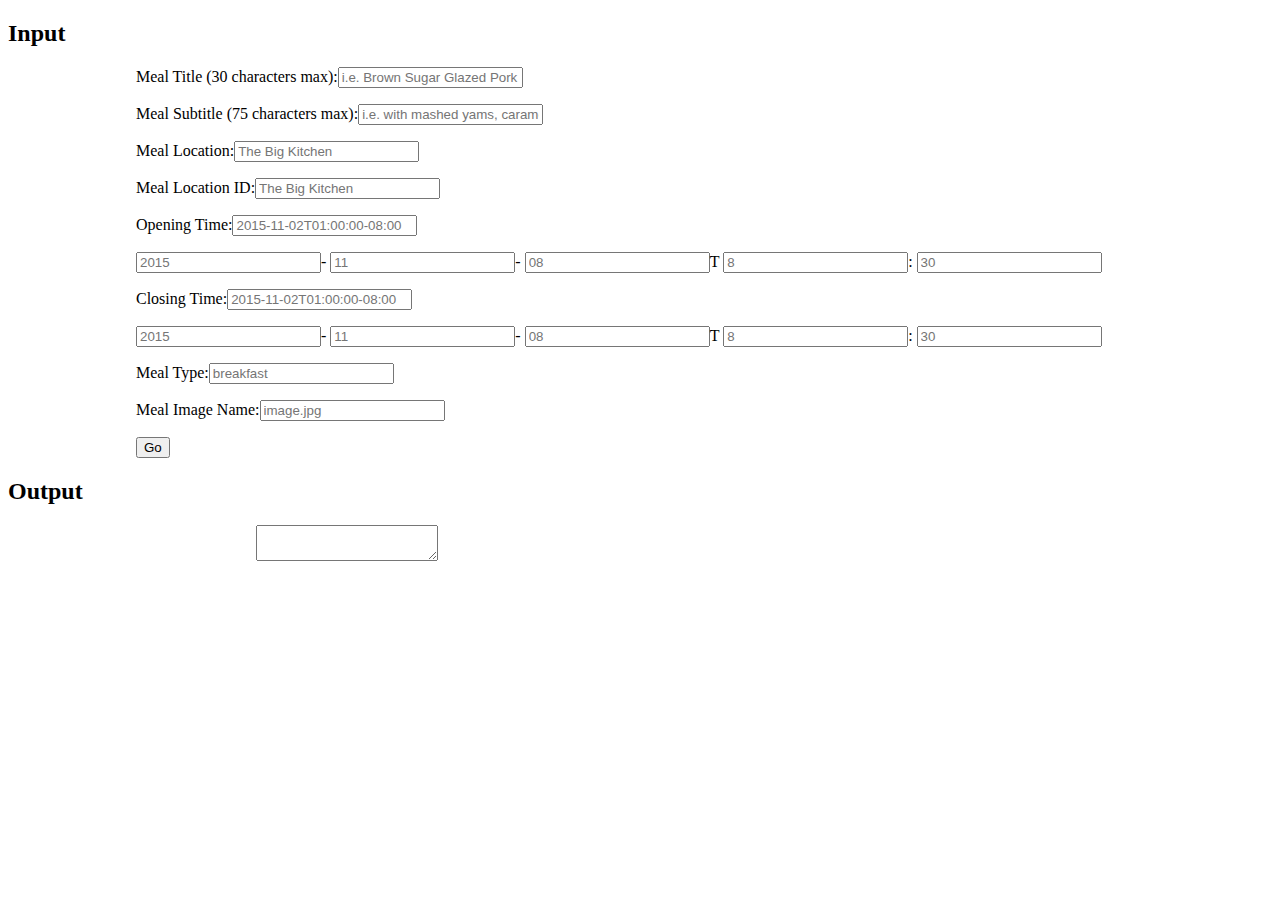
<file: web/food database maker/index.html>
<!DOCTYPE html>
<html>
	<head>
	    <meta charset="utf-8">
    	<meta http-equiv="X-UA-Compatible" content="IE=edge">
    	<meta name="viewport" content="width=device-width, initial-scale=1">

		<link href="main.css" rel="stylesheet" media="screen" type="text/css">
		<script src="https://maxcdn.bootstrapcdn.com/bootstrap/3.3.5/js/bootstrap.min.js" integrity="sha256-Sk3nkD6mLTMOF0EOpNtsIry+s1CsaqQC1rVLTAy+0yc= sha512-K1qjQ+NcF2TYO/eI3M6v8EiNYZfA95pQumfvcVrTHtwQVDG+aHRqLi/ETn2uB+1JqwYqVG3LIvdm9lj6imS/pQ==" crossorigin="anonymous"></script>
		<script type="text/javascript" src="https://ajax.googleapis.com/ajax/libs/jquery/2.1.4/jquery.min.js"></script>
		<link href="https://maxcdn.bootstrapcdn.com/bootstrap/3.3.5/css/bootstrap.min.css" rel="stylesheet" integrity="sha256-MfvZlkHCEqatNoGiOXveE8FIwMzZg4W85qfrfIFBfYc= sha512-dTfge/zgoMYpP7QbHy4gWMEGsbsdZeCXz7irItjcC3sPUFtf0kuFbDz/ixG7ArTxmDjLXDmezHubeNikyKGVyQ==" crossorigin="anonymous">
		<script src="main.js"></script>
		<title>JSON FoodItem Formatter</title>
	</head>
	<body>
	<h2>Input</h2>
		<div id="theForm">
			<form>
				<p>Meal Title (30 characters max):<input class="form-control" id="meal_title" maxlength="30" name="meal_title" placeholder="i.e. Brown Sugar Glazed Pork Loin" type="text" /></p>

<p>Meal Subtitle (75 characters max):<input class="form-control" id="meal_description" maxlength="75" name="meal_description" placeholder="i.e. with mashed yams, caramelized apples and onions with kale." type="text" /></p>

<p>Meal Location:<input class="form-control" id="meal_location" name="meal_location" placeholder="The Big Kitchen" type="text" /></p>

<p>Meal Location ID:<input class="form-control" id="meal_location_id" name="meal_location_id" placeholder="The Big Kitchen" type="text" /></p>

<p>Opening Time:<input class="form-control" id="meal_open_time_string" name="meal_open_time_string" placeholder="2015-11-02T01:00:00-08:00" type="text" /></p>
<p>	<input class="form-control-year" id="meal_open_year" name="meal_open_year" placeholder="2015" type="text" />-
	<input class="form-control-month" id="meal_open_month" name="meal_open_month" placeholder="11" type="text"  />-
	<input class="form-control-day" id="meal_open_day" name="meal_open_day" placeholder="08" type="text"  />T
	<input class="form-control-hour" id="meal_open_hour" name="meal_open_hour" placeholder="8" type="text" />:
	<input class="form-control-minute" id="meal_open_minute" name="meal_open_minute" placeholder="30" type="text" />
</p>

<p>Closing Time:<input class="form-control" id="meal_close_time_string" name="meal_close_time_string" placeholder="2015-11-02T01:00:00-08:00" type="text" /></p>
<p>	<input class="form-control-year" id="meal_close_year" name="meal_close_year" placeholder="2015" type="text" />-
	<input class="form-control-month" id="meal_close_month" name="meal_close_month" placeholder="11" type="text"  />-
	<input class="form-control-day" id="meal_close_day" name="meal_close_day" placeholder="08" type="text"  />T
	<input class="form-control-hour" id="meal_close_hour" name="meal_close_hour" placeholder="8" type="text" />:
	<input class="form-control-minute" id="meal_close_minute" name="meal_close_minute" placeholder="30" type="text" />
</p>
<p>Meal Type:<input class="form-control" id="meal_type" name="meal_type" placeholder="breakfast" type="text" /></p>

<p>Meal Image Name:<input class="form-control" id="meal_image" name="meal_image" placeholder="image.jpg" type="text" /></p>
<p><button class="btn btn-default" type="button" id="testSubmit">Go</button></p>

			</form>
		</div>

		<h2>Output</h2>
		<div id="theOutput">
		
			<textarea class="form-control" id="outputTextArea" readonly></textarea>

		</div>

		
	</body>
</html>
</file>
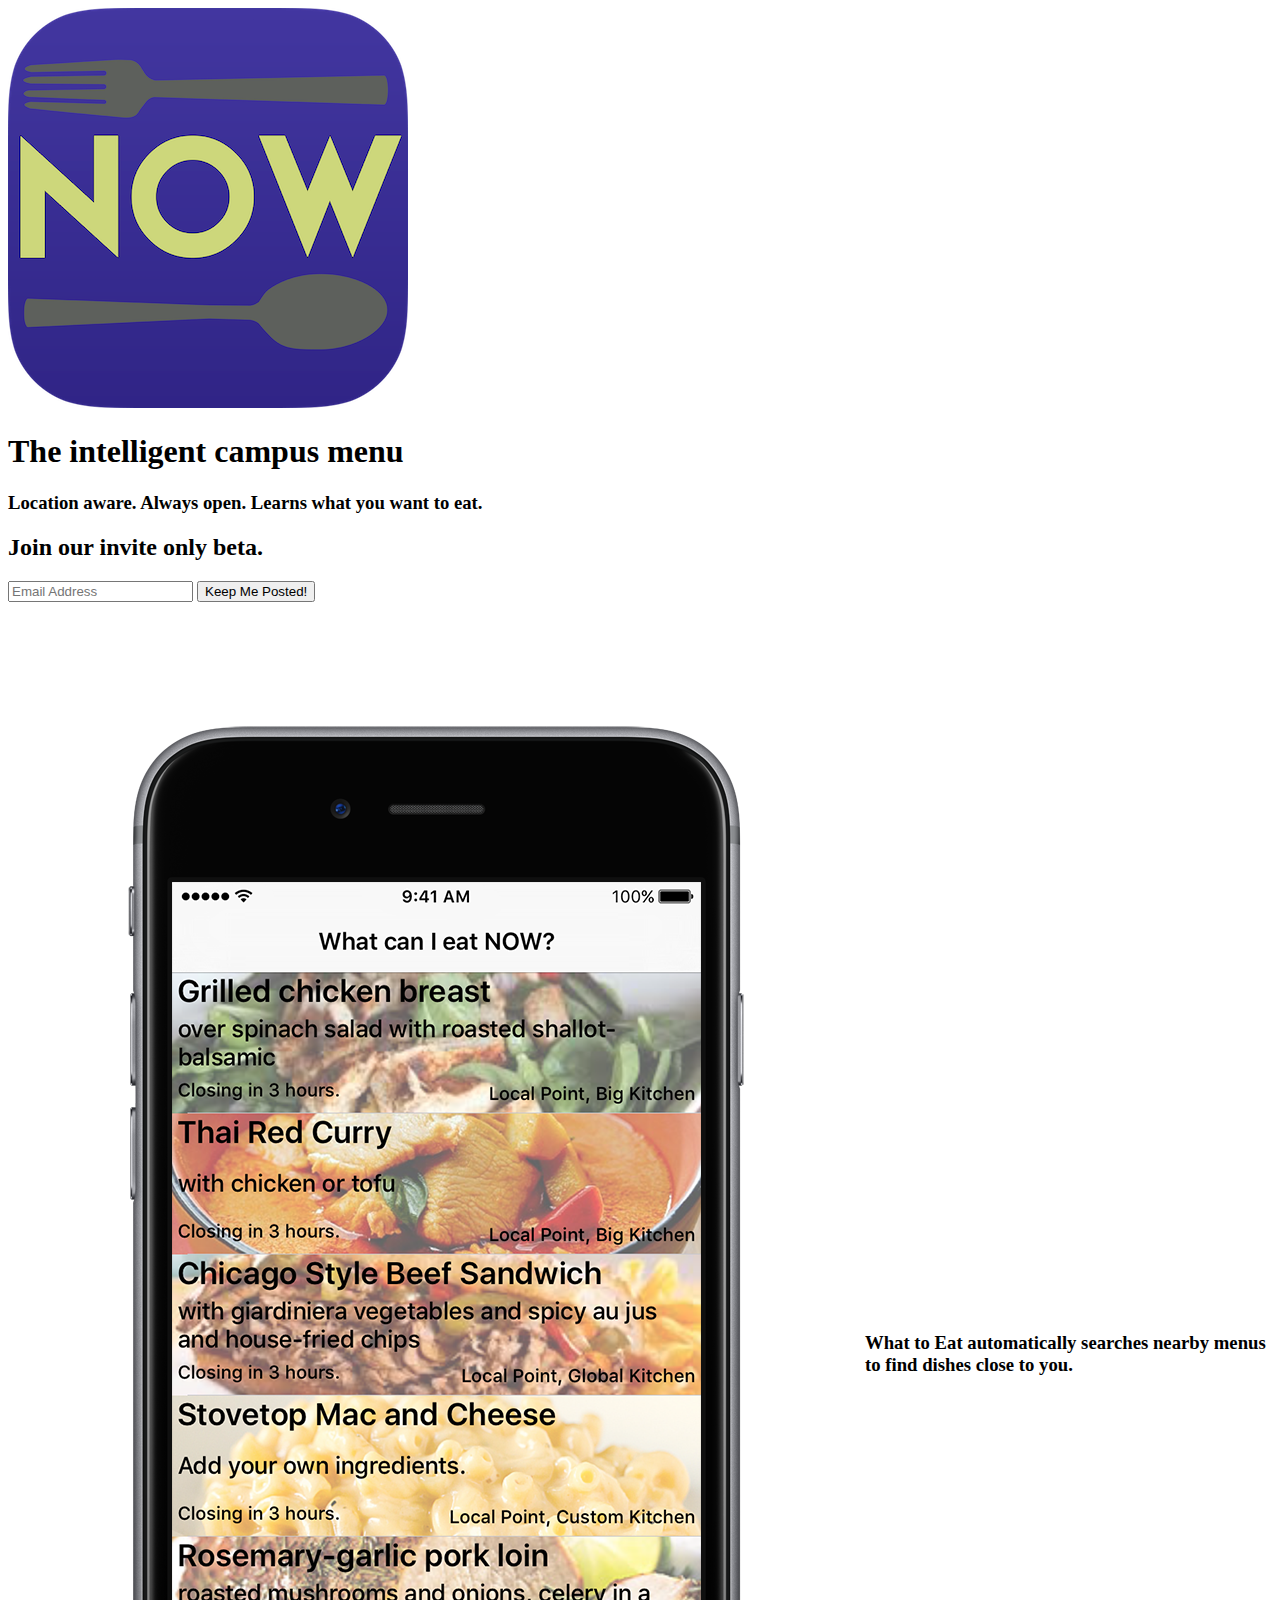
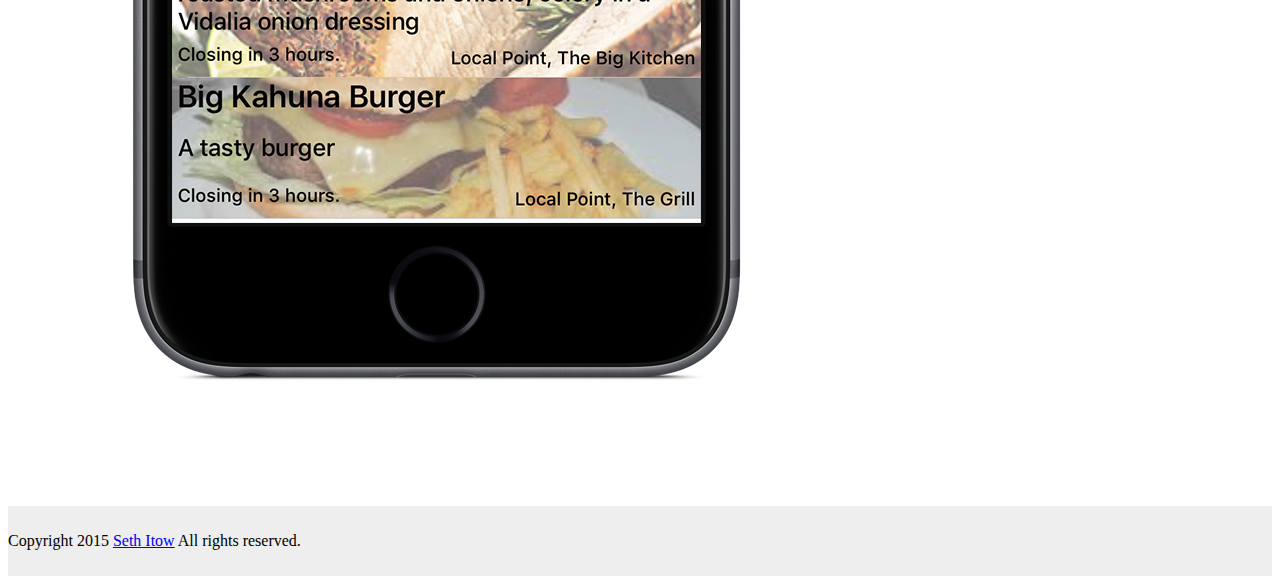
<file: web/website/index.html>
<!DOCTYPE html>
<html>
	<head>
    	<meta charset="utf-8">
    	<meta http-equiv="X-UA-Compatible" content="IE=edge">
    	<meta name="viewport" content="width=device-width, initial-scale=1">
		<link href="https://maxcdn.bootstrapcdn.com/bootstrap/3.3.5/css/bootstrap.min.css" rel="stylesheet" integrity="sha256-MfvZlkHCEqatNoGiOXveE8FIwMzZg4W85qfrfIFBfYc= sha512-dTfge/zgoMYpP7QbHy4gWMEGsbsdZeCXz7irItjcC3sPUFtf0kuFbDz/ixG7ArTxmDjLXDmezHubeNikyKGVyQ==" crossorigin="anonymous">
		<script src="https://maxcdn.bootstrapcdn.com/bootstrap/3.3.5/js/bootstrap.min.js" integrity="sha256-Sk3nkD6mLTMOF0EOpNtsIry+s1CsaqQC1rVLTAy+0yc= sha512-K1qjQ+NcF2TYO/eI3M6v8EiNYZfA95pQumfvcVrTHtwQVDG+aHRqLi/ETn2uB+1JqwYqVG3LIvdm9lj6imS/pQ==" crossorigin="anonymous"></script>
		<script type="text/javascript" src="https://ajax.googleapis.com/ajax/libs/jquery/2.1.4/jquery.min.js"></script>
		<script src="main.js"></script>
		<link href="main.css" rel="stylesheet" media="screen" type="text/css">
		<title>What to Eat at UW</title>
	</head>
	<body>
<!-- 	<nav class="navbar navbar-inverse">
  <div class="container-fluid">
    <div class="navbar-header">
      <a class="navbar-brand" href="#">What to Eat</a>
    </div>
    <ul class="nav navbar-nav">
    	<li class="active"><a href="#">Home</a></li>
        <li><a href="#">Contact</a></li>
    </ul>
  </div>
</nav> -->

<div class="jumbotron text-center" id="bigLogo">
	<img class="img-responsive center-block"  src="images/LargeIcon.png"/>
	<h1>The intelligent campus menu</h1>
	<h3>Location aware. Always open. Learns what you want to eat.</h3>
</div>

<div class="container-fluid row" id="emailForm">

		<div class="col-md-3"></div>
		<div class="col-md-6">
			<h2 class="text-center">Join our invite only beta.</h2>
		    <div class="input-group">
		   		<input class="form-control input-lg" id="emailField" type="text" placeholder="Email Address">
		    	<span class="input-group-btn"> <button class="btn btn-default input-lg" id="submitEmail" type="submit">Keep Me Posted!</button> </span>
		    </div>
		    <div class="alert alert-success" id="successAlert">
 				<strong>Received!</strong> We'll be in touch.
			</div>
			<div class="alert alert-danger" id="failAlert">
 				<strong>Whoops!</strong> That doesn't look like an email address.
			</div>
		</div>
		<div class="col-md-3"></div>

</div>

<div class="container" id="screenshot-section">
	<div class="row vcenter-parent">
			<div class="col-sm-6">
				<img class="img-responsive" src="images/iPhone-6s-Space-Gray-vertical-screenshot.png"/>
			</div>
			<div class="col-sm-6">
				<h3>What to Eat automatically searches nearby menus to find dishes close to you.</h3>
			</div>
	</div>
</div>
<div class="copyright">
                    <div class="container">
                        <div class="row">
                            <div class="col-md-8">
                                <p>
                                    Copyright 2015 <a href="http://sethitow.com/" target="_blank">Seth Itow</a> All rights reserved.
                                </p>
                            </div>
                        </div>
                    </div>
                </div>
	</body>
</html>
</file>
<file: web/food database maker/main.css>
body {

	


}

#theForm {

margin-left: 10vw;
margin-right: 10vw;

}

#theOutput {

max-width: 60vw;
margin-left:auto;
margin-right:auto;

}
</file>
<file: web/website/main.css>
.vcenter-parent{
 	display:flex;
 	align-items:center;

}

.copyright {
	padding: 10px 0;
	background: rgb(238, 238, 238);
	border-top-color: #292929;
}
</file>
